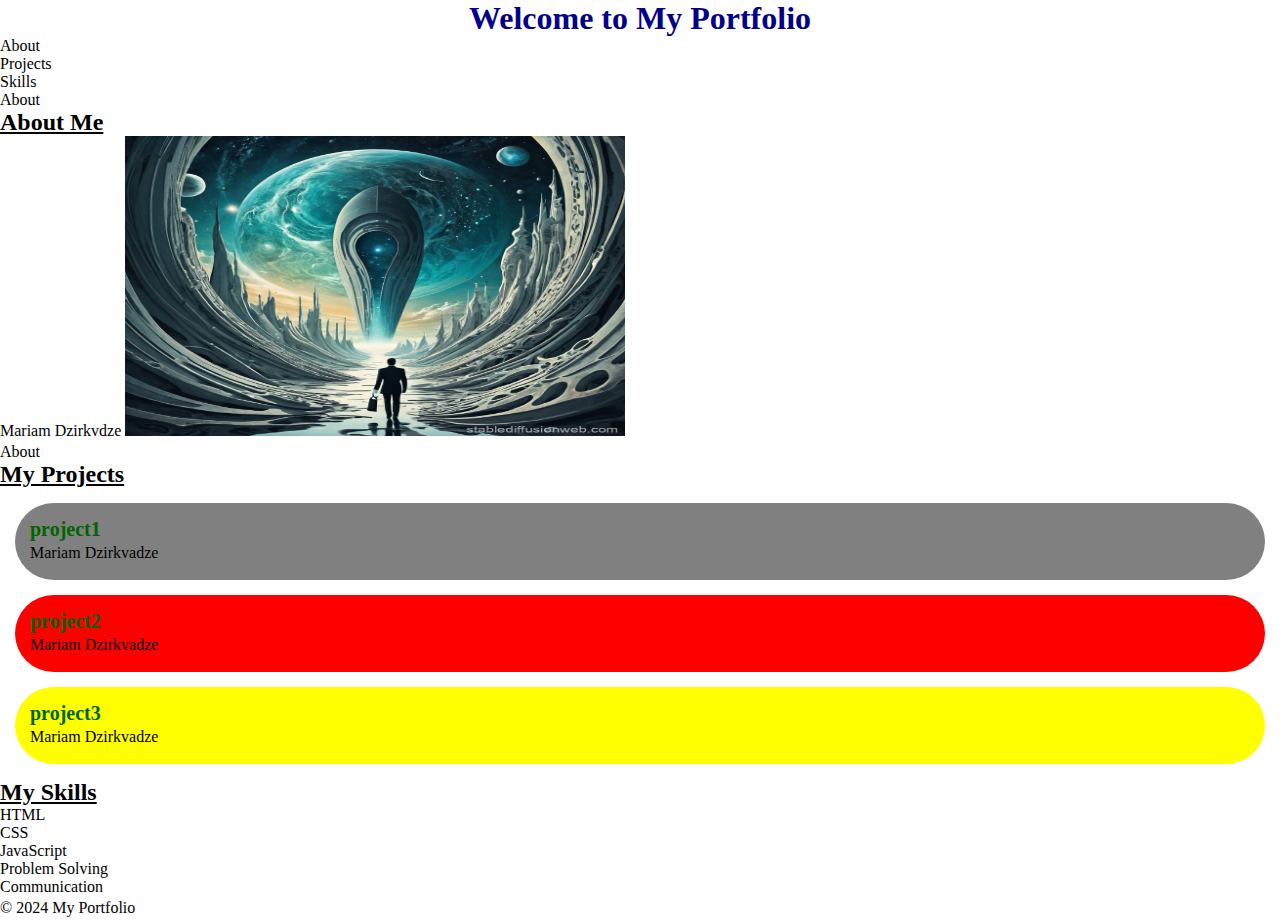
<file: HTML/index.HTML>
<!DOCTYPE html>
<html lang="en">
<head>
    <meta charset="UTF-8">
    <meta name="viewport" content="width=device-width, initial-scale=1.0">
    <link rel="stylesheet" href="./style (1).css">
    <title>Document</title>
</head>
<body>
    <head>
        <h1>Welcome to My Portfolio</h1>
        <nav>
            <ul>
                <li>About <a href="About"></a> </li>
                <li>Projects <a href="Projects"></a> </li>
                <li>Skills <a href="Skills"></a></li>
            </ul>
        </nav>
        <section> <div id="id">About</div> </section>
        <h2>About Me</h2>
        <p>Mariam Dzirkvdze <img src="./8709dbdb-db29-426a-92e4-2a42c742d86b.jpg" class="profile-image"></p>

        <div id="id">About</div>
            <h2>My Projects</h2>

        <section id="project1"> 
            <h3 class="project1-h3">project1</h3>
            <p>Mariam Dzirkvadze</p>
        </section>


        <section id="project2">
            <h3 class="project2-h3">project2</h3>
            <p>Mariam Dzirkvadze</p>
        </section>


        <section id="project3">
            <h3 class="project3-h3">project3</h3>
            <p>Mariam Dzirkvadze</p>
        </section>


        <section>
            <div id="id">
                <h2> My Skills</h2>
                <ul>HTML</ul>
                <ul>CSS</ul>
                <ul>JavaScript</ul>
                <ul>Problem Solving</ul>
                <ul>Communication</ul>
                </ul>
            </div>
        </section>
        <section>
            <footer>
                <p>© 2024 My Portfolio</p>
            </footer>
        </section>
    </head>
</body>
</html>
</file>
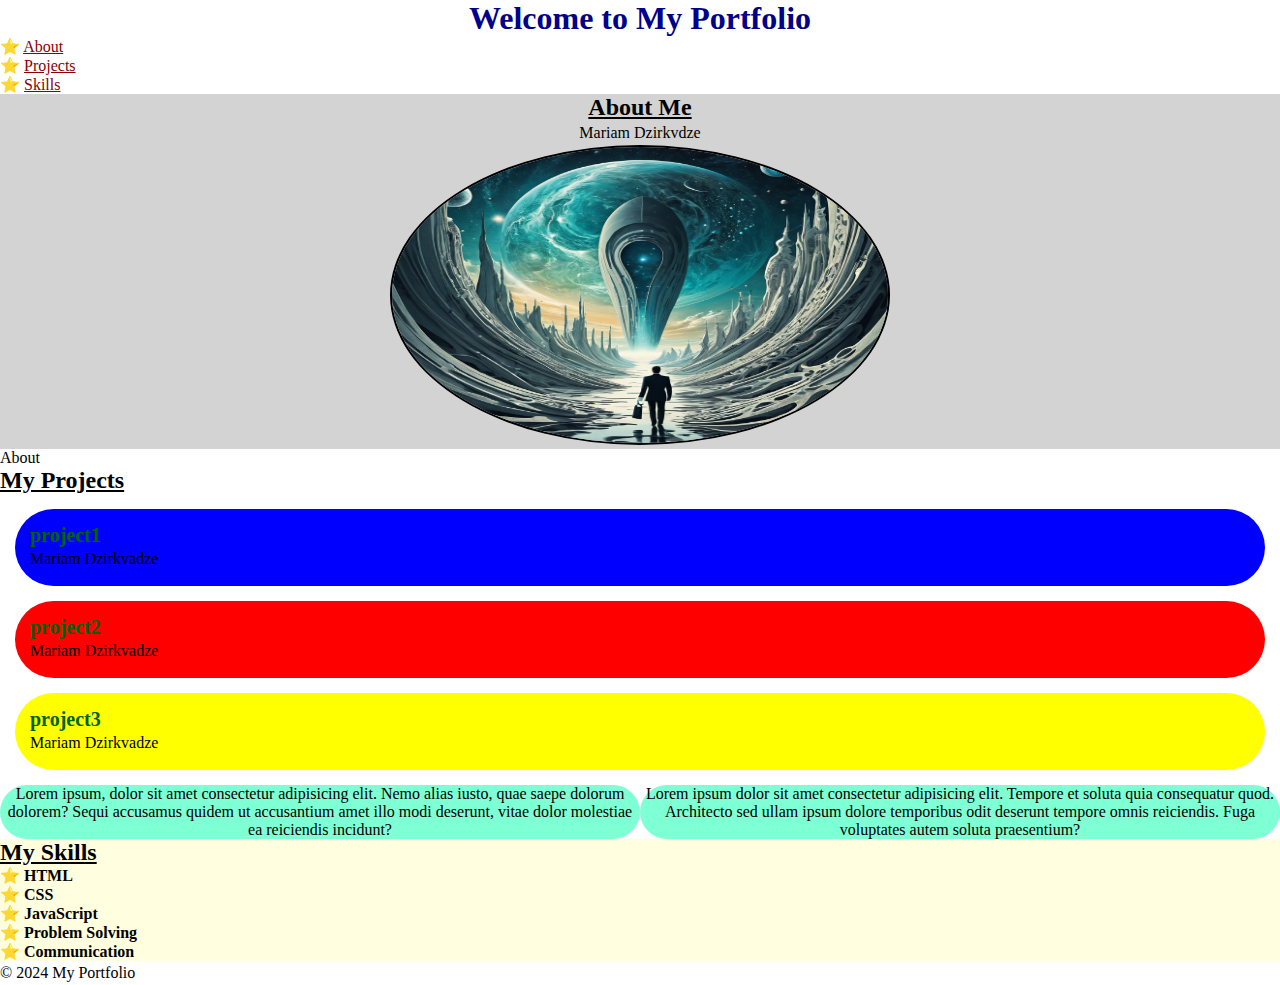
<file: portfolio/portfolio_selectors.html>
<!DOCTYPE html>
<html lang="en">
<head>
    <meta charset="UTF-8">
    <meta name="viewport" content="width=device-width, initial-scale=1.0">
    <link rel="stylesheet" href="./style (1).css">
    <title>Portfolio</title>
</head>
<body>
    <header> 
        <h1>Welcome to My Portfolio</h1>
        <nav>
            <ul>
                <li><a href="">About</a></li>
                <li><a href="">Projects</a></li>
                <li><a href="">Skills</a></li>
            </ul>
        </nav>
    </header>
        <div id="about"> 
            <h2>About Me</h2>
            <p>Mariam Dzirkvdze </p>
        <img src="./8709dbdb-db29-426a-92e4-2a42c742d86b.jpg" class="profile-image">
        </div>

        <div id="projects">About</div>
            <h2>My Projects</h2>

        <div id="project1"> 
            <h3 class="project1-h3">project1</h3>
            <p>Mariam Dzirkvadze</p>
        </div>


        <div id="project2">
            <h3 class="project2-h3">project2</h3>
            <p>Mariam Dzirkvadze</p>
        </div>


        <div id="project3">
            <h3 class="project3-h3">project3</h3>
            <p>Mariam Dzirkvadze</p>
        </div>

        <section id="testimonials"> 
           <blockquote>
            Lorem ipsum, dolor sit amet consectetur adipisicing elit. Nemo alias iusto, quae saepe dolorum dolorem? Sequi accusamus quidem ut accusantium amet illo modi deserunt, vitae dolor molestiae ea reiciendis incidunt?
        </blockquote>
        <blockquote>
            Lorem ipsum dolor sit amet consectetur adipisicing elit. Tempore et soluta quia consequatur quod. Architecto sed ullam ipsum dolore temporibus odit deserunt tempore omnis reiciendis. Fuga voluptates autem soluta praesentium?
        </blockquote> 
        </section>
        

        <section>
            <div id="skills">
                <h2> My Skills</h2>
                <ul> 
                    <li><b>HTML</b></li>
                    <li><b>CSS</b></li>
                    <li><b>JavaScript</b></li>
                    <li><b>Problem Solving</b></li>
                    <li><b>Communication</b></li>
                </ul>
            </div>
        </section>

        <section>
            <footer>
                <p>© 2024 My Portfolio</p>
            </footer>
        </section>
        

</body>
</html>
</file>
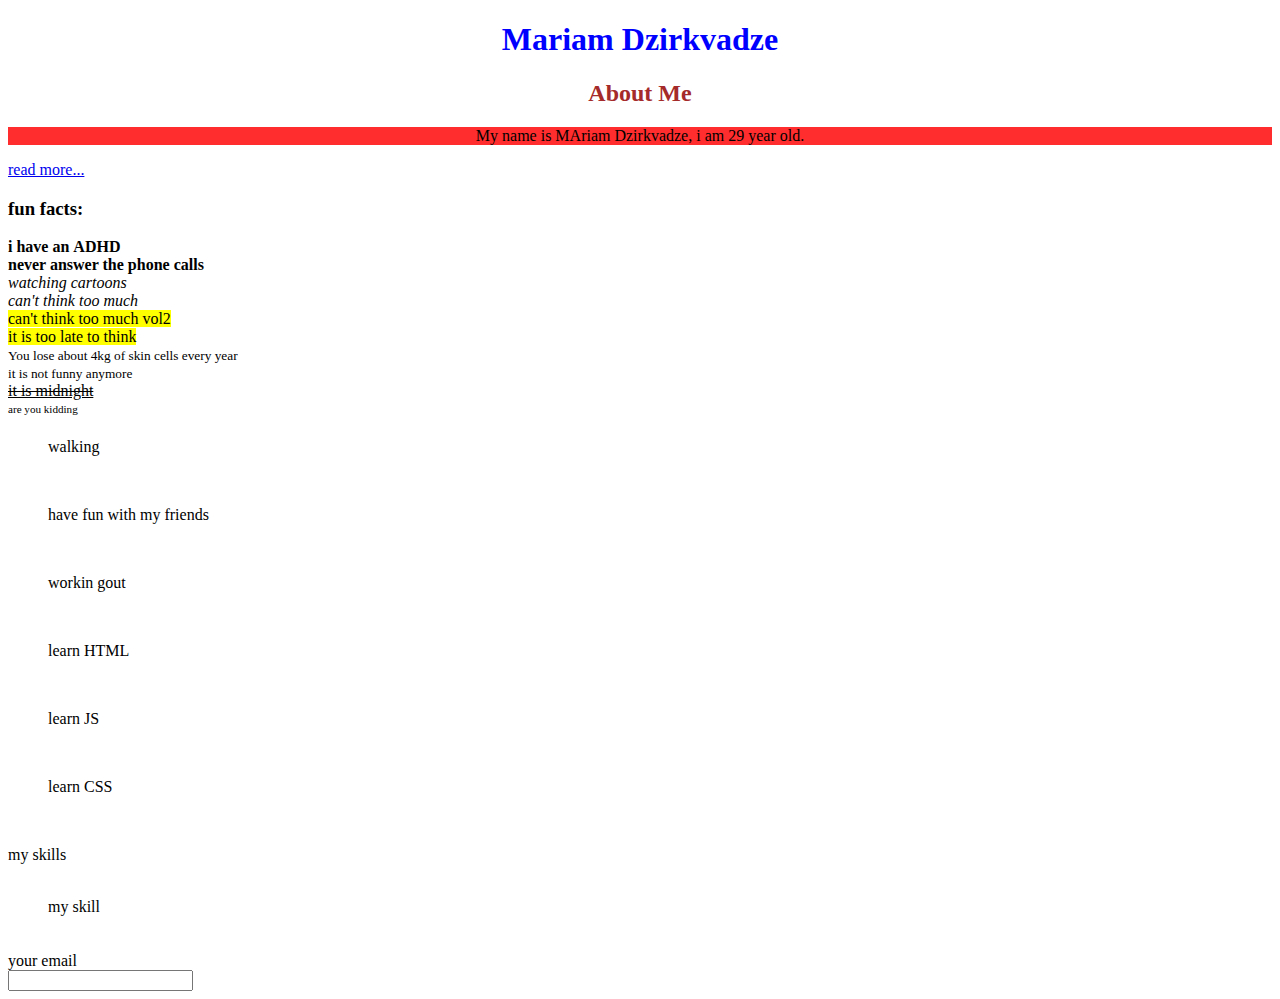
<file: session2/profile.html.html>
<!DOCTYPE html>
<html lang="en">
<head>
    <meta charset="UTF-8">
    <meta name="viewport" content="width=device-width, initial-scale=1.0">
    <title>My Web Profile</title>
    
</head>

<body>
    <h1 align="center" style="color: blue;">Mariam Dzirkvadze</h1>
    <h2 style="color: brown;" align="center">About Me</h2>
    <p title="it is me" align="center" style="background-color: rgb(255, 45, 45);">My name is MAriam Dzirkvadze, i am 29 year old.</p>
    <a href="https://www.w3schools.com/html/html_classes.asp">read more...</a>

    <h3>fun facts:</h3>
    <b>i have an <strong>ADHD</strong> </b> <br>
    <b>never answer the  <strong>phone calls</strong></b><br>
    
    <i><em>watching cartoons</em></i><br>
    <i><em>can't think too much</em></i><br>

    <mark>can't think too much vol2</mark><br>
    <mark>it is too late to think</mark><br>

    <small>You lose about 4kg of skin cells every year</small><br>
    <small>it is not funny anymore</small><br>

    <del> <ins>it is midnight</ins></del><br>
    <sub><sup>are you kidding</sup></sub><br>

    <ul>walking</ul><br>
    <ul>have fun with my friends</ul><br>
    <ul>workin gout</ul><br>

    <ol>learn HTML</ol><br>
    <ol>learn JS</ol><br>
    <ol>learn CSS</ol><br>

    <dl>my skills</dl><br>
    <dt><dd>my skill</dd></dt><br>

    <br> <label for="your email">your email</label><br>
    <input name="mail"><br>



</body>
</html>
</file>
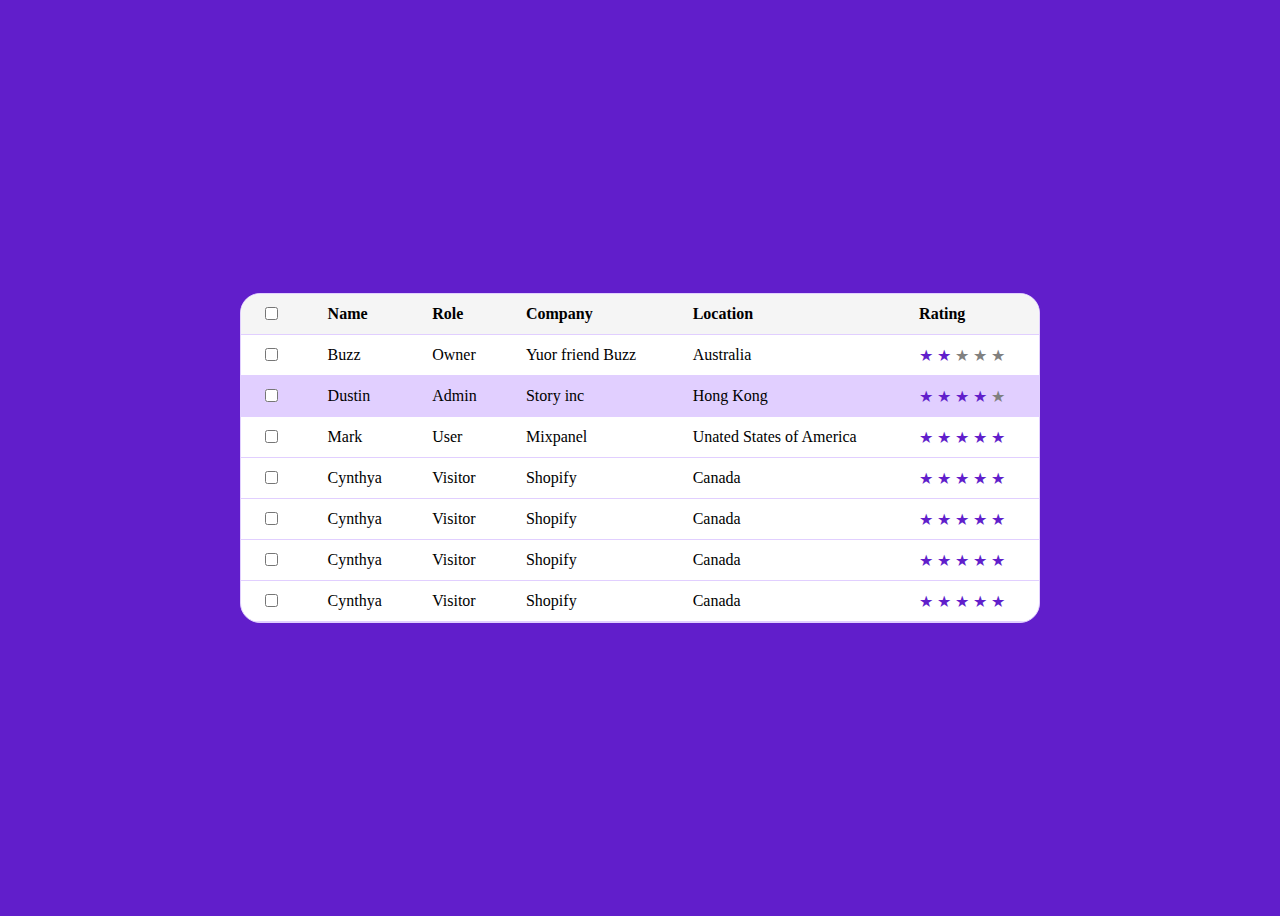
<file: session4.1/homework 4.1.HTML>
<!DOCTYPE html>
<html lang="en">
<head>
    <meta charset="UTF-8">
    <meta name="viewport" content="width=
    , initial-scale=1.0">
    <title>Document</title>
</head>
<style>
    body{
        display: flex;
        align-items: center;
        justify-content: center;
        height: 100vh;
        overflow: hidden;
    }
    table{
        border-collapse:separate;
        border-spacing: 0;
        overflow: hidden;
        border-radius: 20px;
        width: 800px;
        background-color: #FFFFFF;
        border:solid 1px #E1CFFF 
    }
    td, th{
        text-align: left;
        padding: 8px;
        text-align: left;
        border-bottom: solid 1px #E1CFFF;
        padding:10px 20px
    }
    tr:hover{
        background-color: #E1CFFF;
    }
    .star {
        color: #611ECB;
    }
    .unstar{
        color: gray;
    }
    .star:hover{
        font-size:large;
    }
    .unstar :hover{
        font-size: larger;
    }


</style>
<body style="background-color: #611ECB;">
    <table>
    <tr style="background-color:#F5F5F5;">
         <th><input type="checkbox"></th>
        <th>Name</th>
        <th>Role</th>
        <th>Company</th>
        <th>Location</th>
        <th>Rating</th>
        
    </tr>
    <tr>
        <td><input type="checkbox"></td>
        <td>Buzz</td>
        <td>Owner</td>
        <td>Yuor friend Buzz</td>
        <td>Australia</td>
        <td>
            <span class="star">&#9733;</span>
            <span class="star">&#9733;</span>
            <span class="unstar">&#9733;</span>
            <span class="unstar">&#9733;</span>
            <span class="unstar">&#9733;</span>
        </td>
    </tr>
    <tr style="background-color: #E1CFFF;">
        <td><input type="checkbox"></td>
        <td>Dustin</td>
        <td>Admin</td>
        <td>Story inc</td>
        <td>Hong Kong</td>
        <td> 
            <span class="star">&#9733;</span>
            <span class="star">&#9733;</span>
            <span class="star">&#9733;</span>
            <span class="star">&#9733;</span>
            <span class="unstar">&#9733;</span>
        </td>
    </tr>
    <tr>
        <td><input type="checkbox"></td>
        <td>Mark</td>
        <td>User</td>
        <td>Mixpanel</td>
        <td>Unated States of America</td>
        <td>
            <span class="star">&#9733;</span>
            <span class="star">&#9733;</span>
            <span class="star">&#9733;</span>
            <span class="star">&#9733;</span>
            <span class="star">&#9733;</span>
        </td>

    </tr>
    <tr>
        <td><input type="checkbox"></td>
        <td>Cynthya</td>
        <td>Visitor</td>
        <td>Shopify</td>
        <td>Canada</td>
        <td>
            <span class="star">&#9733;</span>
            <span class="star">&#9733;</span>
            <span class="star">&#9733;</span>
            <span class="star">&#9733;</span>
            <span class="star">&#9733;</span>
        </td>
    </tr>
    <tr>
        <td><input type="checkbox"></td>
        <td>Cynthya</td>
        <td>Visitor</td>
        <td>Shopify </td>
        <td>Canada</td>
        <td>
            <span class="star">&#9733;</span>
            <span class="star">&#9733;</span>
            <span class="star">&#9733;</span>
            <span class="star">&#9733;</span>
            <span class="star">&#9733;</span>
        </td>
    </tr>
    <tr>
        <td><input type="checkbox"></td>
        <td>Cynthya</td>
        <td>Visitor</td>
        <td>Shopify</td>
        <td>Canada</td>
        <td>
            <span class="star">&#9733;</span>
            <span class="star">&#9733;</span>
            <span class="star">&#9733;</span>
            <span class="star">&#9733;</span>
            <span class="star">&#9733;</span>
        </td>
    </tr>
    <tr>
        <td><input type="checkbox"></td>
        <td>Cynthya</td>
        <td>Visitor</td>
        <td>Shopify</td>
        <td>Canada</td>
        <td>
            <span class="star">&#9733;</span>
            <span class="star">&#9733;</span>
            <span class="star">&#9733;</span>
            <span class="star">&#9733;</span>
            <span class="star">&#9733;</span>
        </td>
    </tr>
</table>

</body>
</html>
</file>
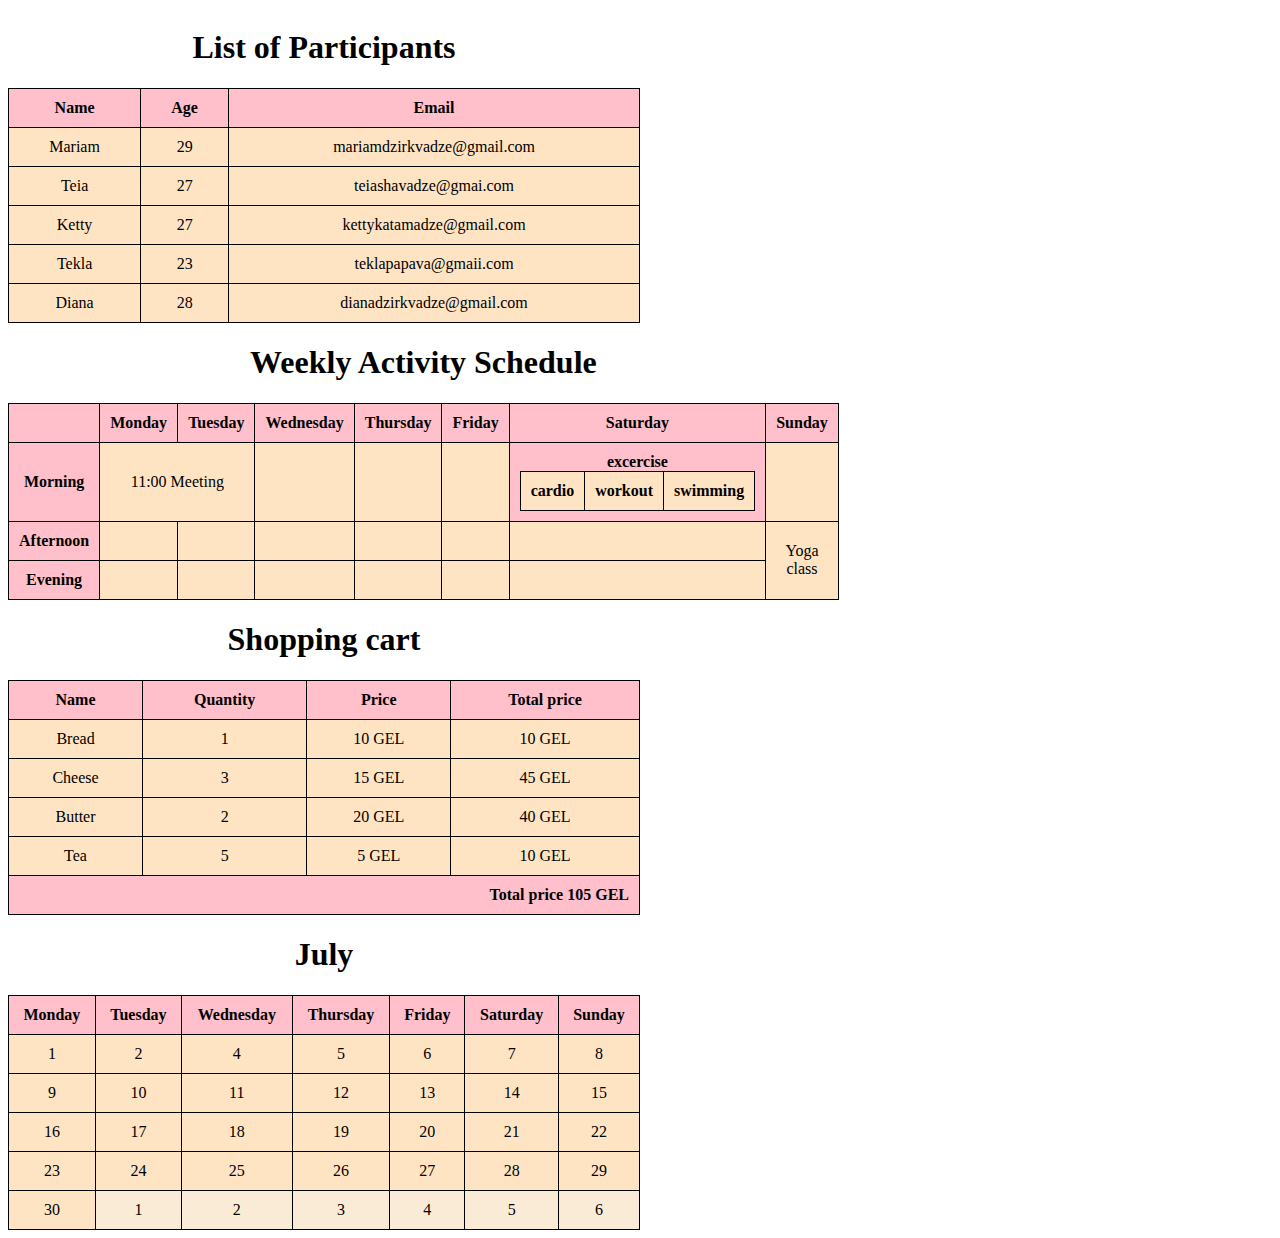
<file: session4/stable-tables.html>
<!DOCTYPE html>
<html lang="en">
<head>
    <meta charset="UTF-8">
    <meta name="viewport" content="width=device-width, initial-scale=1.0">
    <title>Document</title>
    <style>
        table {
            border-collapse: collapse;
            width: 50%;
        }

        th,
        td {
            border: 1px solid black;
            padding: 10px;
            text-align: left;
            text-align: center;
            background-color: bisque;
        }

        th {
            background-color: pink;
        }

        td:hover {
            background-color: yellow;
        }
    </style>
</head>
<body>
    <!--first table -->
    <table>
        <caption>
            <h1> List of Participants</h1>
        </caption>
        <tr>
            <th id="name"> Name </th>
            <th id="age">Age</th>
            <th id="email"> Email</th>
        </tr>
        <tr>
            <td headers="name">Mariam</td>
            <td headers="age">29</td>
            <td headers="email">mariamdzirkvadze@gmail.com</td>
        </tr>
        <tr>
            <td headers="name">Teia</td>
            <td headers="age">27</td>
            <td headers="email">teiashavadze@gmai.com</td>
        </tr>
        <tr>
            <td headers="name">Ketty</td>
            <td headers="age">27</td>
            <td headers="email">kettykatamadze@gmail.com</td>
        </tr>
        <tr>
            <td headers="name">Tekla</td>
            <td headers="age">23</td>
            <td headers="email">teklapapava@gmaii.com</td>

        </tr>
        <tr>
            <td headers="name">Diana</td>
            <td headers="age">28</td>
            <td headers="email">dianadzirkvadze@gmail.com</td>
        </tr>
    </table>
    <!-- table 2 -->
    <table>
        <caption>
            <h1>Weekly Activity Schedule</h1>
        </caption>
        <tr>
            <th></th>
            <th>Monday</th>
            <th>Tuesday</th>
            <th>Wednesday</th>
            <th>Thursday</th>
            <th>Friday</th>
            <th>Saturday</th>
            <th>Sunday</th>
        </tr>
        <tr>
            <th>Morning</th>
            <td colspan="2" style="text-align: center;">11:00 Meeting</td>
            <td></td>
            <td></td>
            <td></td>
            <th> excercise
                <table>
                    <tr>
                        <td>cardio</td>
                        <td>workout</td>
                        <td>swimming</td>
                    </tr>
                </table>
            </th>
            <td></td>
        </tr>
        <tr>
            <th>Afternoon</th>
            <td></td>
            <td></td>
            <td></td>
            <td></td>
            <td></td>
            <td></td>
            <td rowspan="2" style="text-align: center;">Yoga class</td>
        </tr>
        <tr>
            <th>Evening</th>
            <td></td>
            <td></td>
            <td></td>
            <td></td>
            <td></td>
            <td></td>

        </tr>
    </table>
    <table>
        <caption>
            <h1> Shopping cart</h1>
        </caption>
        <thead>
            <tr>
                <th>Name</th>
                <th>Quantity</th>
                <th>Price</th>
                <th>Total price</th>
            </tr>
        </thead>
        <tbody>
            <tr>
                <td>Bread</td>
                <td>1</td>
                <td>10 GEL</td>
                <td>10 GEL</td>
            </tr>
            <tr>
                <td>Cheese</td>
                <td>3</td>
                <td>15 GEL</td>
                <td>45 GEL</td>
            </tr>
            <tr>
                <td>Butter</td>
                <td>2</td>
                <td>20 GEL</td>
                <td>40 GEL</td>
            </tr>
            <tr>
                <td>Tea</td>
                <td>5</td>
                <td>5 GEL</td>
                <td>10 GEL</td>
            </tr>

        </tbody>
        <tfoot>
            <tr>
                <th style="text-align: right;" colspan="4">Total price 105 GEL</th>
            </tr>
        </tfoot>
    </table>
    <table>
        <caption>
            <h1>July</h1>
        </caption>
        <tr>
            <th>Monday</th>
            <th>Tuesday</th>
            <th>Wednesday</th>
            <th>Thursday</th>
            <th>Friday</th>
            <th>Saturday</th>
            <th>Sunday</th>
        </tr>
        <tr>
            <td>1</td>
            <td>2</td>
            <td>4</td>
            <td>5</td>
            <td>6</td>
            <td>7</td>
            <td>8</td>
        </tr>
        <tr>
            <td>9</td>
            <td>10</td>
            <td>11</td>
            <td>12</td>
            <td>13</td>
            <td>14</td>
            <td>15</td>
        </tr>
        <tr>
            <td>16</td>
            <td>17</td>
            <td>18</td>
            <td>19</td>
            <td>20</td>
            <td>21</td>
            <td>22</td>
        </tr>
        <tr>
            <td>23</td>
            <td>24</td>
            <td>25</td>
            <td>26</td>
            <td>27</td>
            <td>28</td>
            <td>29</td>
        </tr>
        <tr>
            <td>30</td>
            <td style="background-color: antiquewhite;">1</td>
            <td style="background-color: antiquewhite;">2</td>
            <td style="background-color: antiquewhite;">3</td>
            <td style="background-color: antiquewhite;">4</td>
            <td style="background-color: antiquewhite;">5</td>
            <td style="background-color: antiquewhite;">6</td>
        </tr>
    </table>
</body>
</html>
</file>
<file: HTML/style (1).css>
*{
    margin: 0;
    padding: 0;
    box-sizing:border-box;

}

h1 {
    text-align: center;
    color: darkblue;
}
h2{
    font-size: 24px;
    text-decoration: underline;
}
h3{
    font-size: 20px;
    color: darkgreen;
}
p{
    line-height: 1.5;
    font-size: 16px;
}
#project2{
    background-color: red;
    padding: 15px;
    margin: 15px;
    border-radius: 99px;
}
#project1{
    background-color: gray;
    padding: 15px;
    margin: 15px;
    border-radius: 99px;
}
#project3{
    background-color: yellow;
    padding: 15px;
    margin: 15px;
    border-radius: 99px;
}
.profile-image{
    width: 500px;
    height: 300px;
}
</file>
<file: portfolio/style (1).css>
*{
    margin: 0;
    padding: 0;
    box-sizing:border-box;

}


h1 {
    text-align: center;
    color: darkblue;
}
h2{
    font-size: 24px;
    text-decoration: underline;
}
h3{
    font-size: 20px;
    color: darkgreen;
}
a {
    color: darkred;
}
    
#projects h3{
    font-size: 20px;
    color: black;
}

p{
    line-height: 1.5;
    font-size: 16px;
}
#project2{
    background-color: red;
    padding: 15px;
    margin: 15px;
    border-radius: 99px;
}
#project1{
    background-color: blue;
    padding: 15px;
    margin: 15px;
    border-radius: 99px;
}
#project3{
    background-color: yellow;
    padding: 15px;
    margin: 15px;
    border-radius: 99px;
}
.profile-image{
    width: 500px;
    height: 300px;
}
#about{
    background-color: lightgray;
    text-align: center;
}

#skills{
    background-color: lightyellow;
}

img[src] {
    border: 2px solid black;
    border-radius: 50%;
    }
    
nav ul li a:hover{
    color: orange;
}
li::before {
    content: "⭐ ";
    }
blockquote{
    background-color: aquamarine;
    width: 80%;
    border-radius: 99px; 
    display: flex;
    align-items: center;
}
#testimonials{
    display: flex;
    text-align: center;
}
</file>
